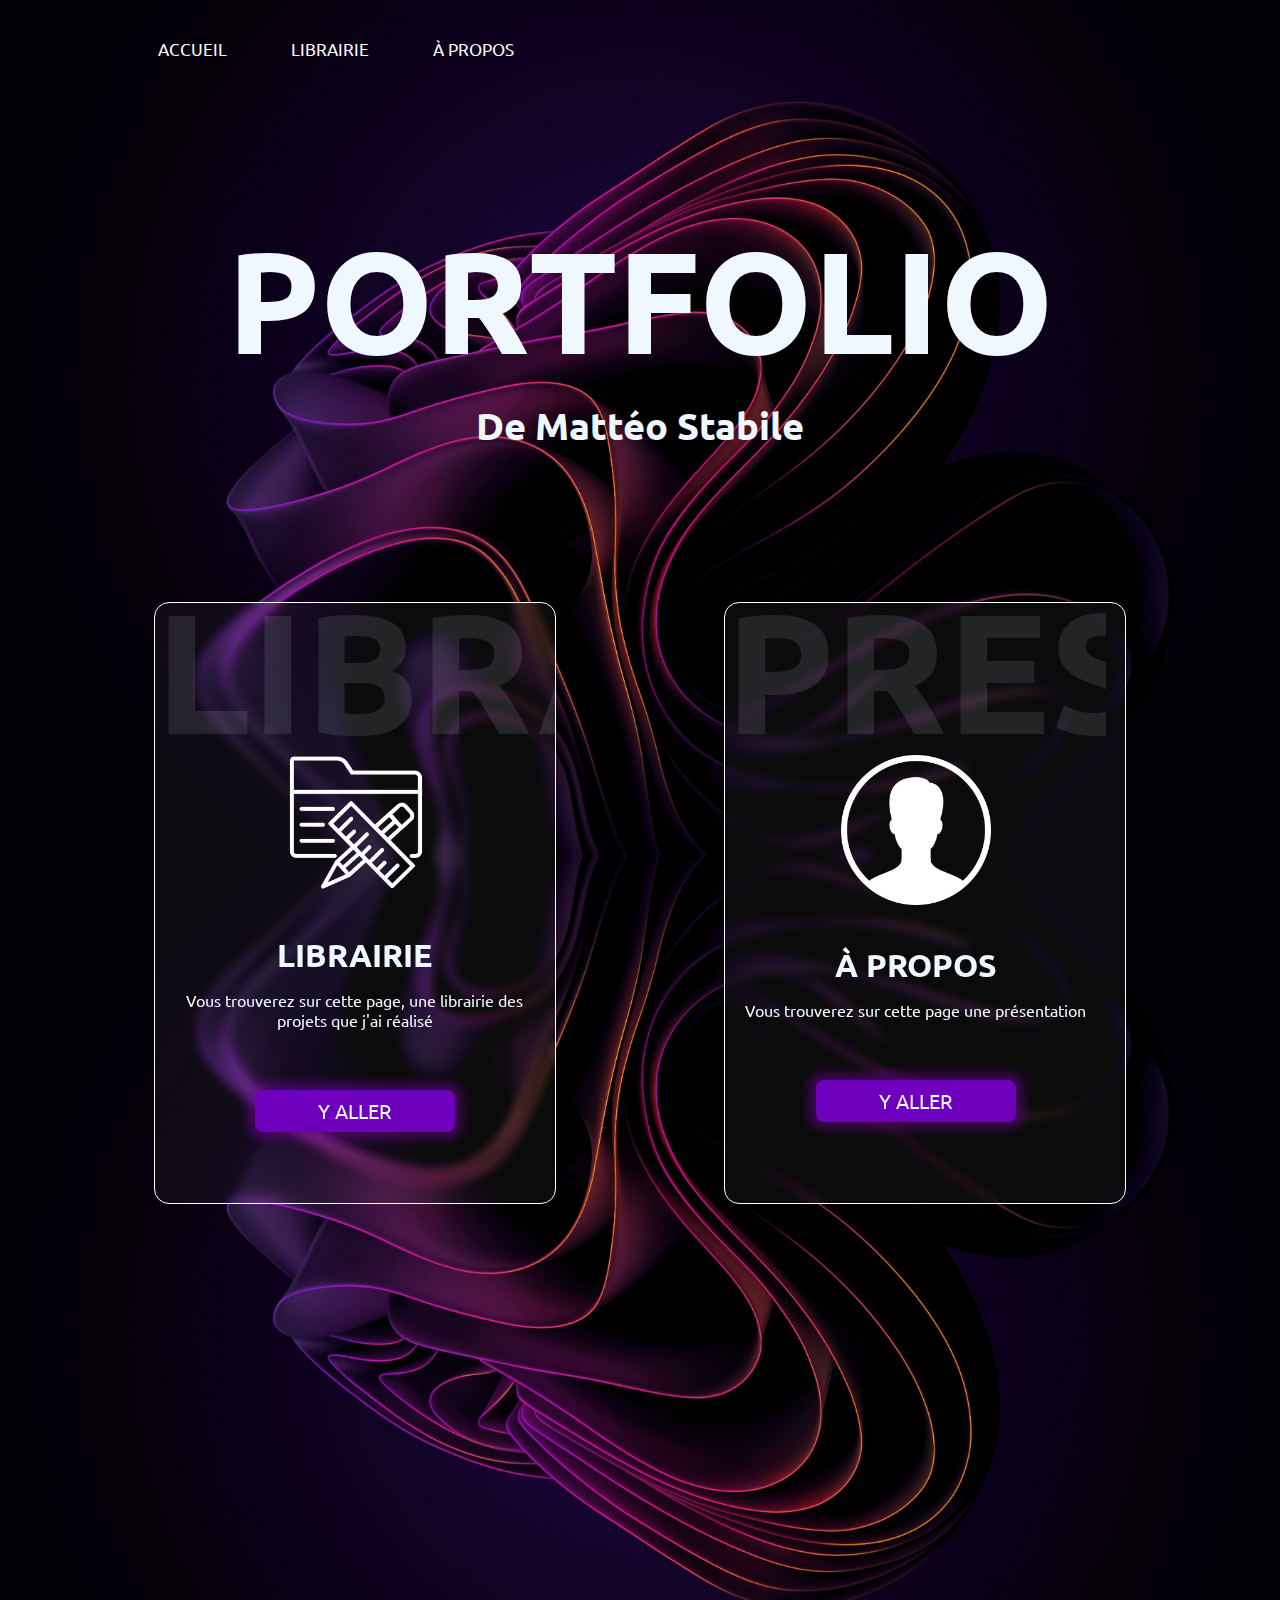
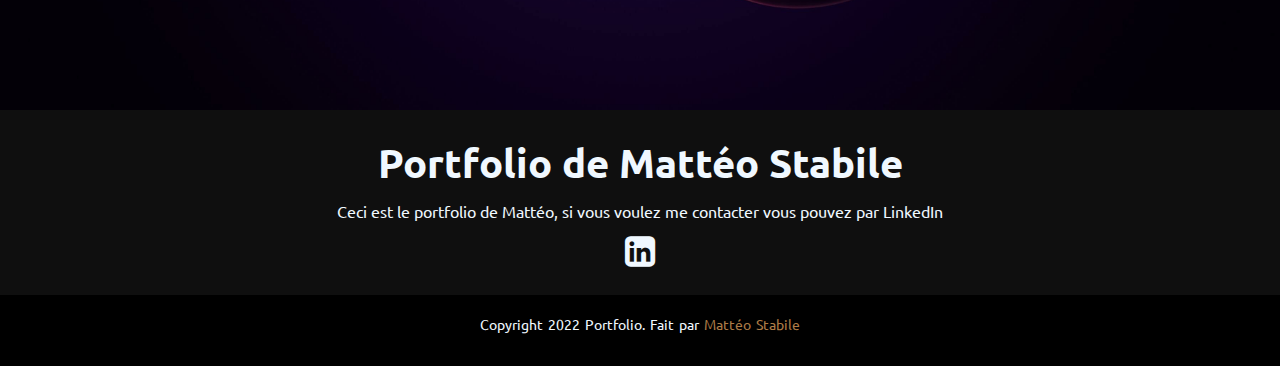
<file: STABILE_Mattéo_G9_Portfolio/index.html>
<!DOCTYPE html>
<html lang="fr">
<head>
    <meta charset="UTF-8">
    <meta http-equiv="X-UA-Compatible" content="IE=edge">
    <meta name="viewport" content="width=device-width, initial-scale=1.0">
    <link rel="stylesheet" href="css/style.css">
    <link href="https://fonts.googleapis.com/css2?family=Ubuntu&display=swap" rel="stylesheet">
    <link rel="stylesheet" href="https://fonts.googleapis.com/css2?family=Material+Symbols+Outlined:opsz,wght,FILL,GRAD@48,400,0,0" />
    <link rel="stylesheet" href="https://stackpath.bootstrapcdn.com/font-awesome/4.7.0/css/font-awesome.min.css">
    <title>Portfolio</title>
</head>
<body>

    <!-- Header -->
    <div class="header">
        <div class="navbar">
            <ul>
                <li><a href="index.html">Accueil</a></li>
                <li><a href="librairie.html">Librairie</a></li>
                <li><a href="apropos.html">à propos</a></li>
            </ul>
        </div>
        <div class="titre">
            <h1 class="titre">Portfolio</h1>
            <h2 class="sous-titre">De Mattéo Stabile</h2>

        </div>
        <!--Catégories-->
        <div class="carte">
            <div class="carte-projet">
                <div class="contenu-projet">
                    <img src="images/project.png" alt="Projet icon">
                    <h1>Librairie</h1>
                    <p>Vous trouverez sur cette page, une librairie des projets que j'ai réalisé</p>
                    <a href="librairie.html">y aller</a>
                </div>
            </div>
            <div class="carte-librairie">
                <div class="contenu-librairie">
                    <img src="images/profil.jpg" alt="Présentation">
                    <h1>à propos</h1>
                    <p>Vous trouverez sur cette page une présentation</p>
                    <a href="apropos.html">y aller</a>
                </div>
            </div>
        </div>
    </div>




        <!-- Footer -->
        <footer>
            <div class="footer-contenu">
                <h3>Portfolio de Mattéo Stabile</h3>
                <p>Ceci est le portfolio de Mattéo, si vous voulez me contacter vous pouvez par
                    LinkedIn
                </p>
                <ul class="reseaux">
                    <li><a href="https://www.linkedin.com/in/matt%C3%A9o-stabile-8484b324b/">
                        <i class="fa fa-linkedin-square"></i></a></li>
                </ul>
            </div>
            <div class="footer-bas">
                <p>Copyright 2022 Portfolio. Fait par <span>Mattéo Stabile</span></p>
            </div>
        </footer>
        
</body>
</html>
</file>
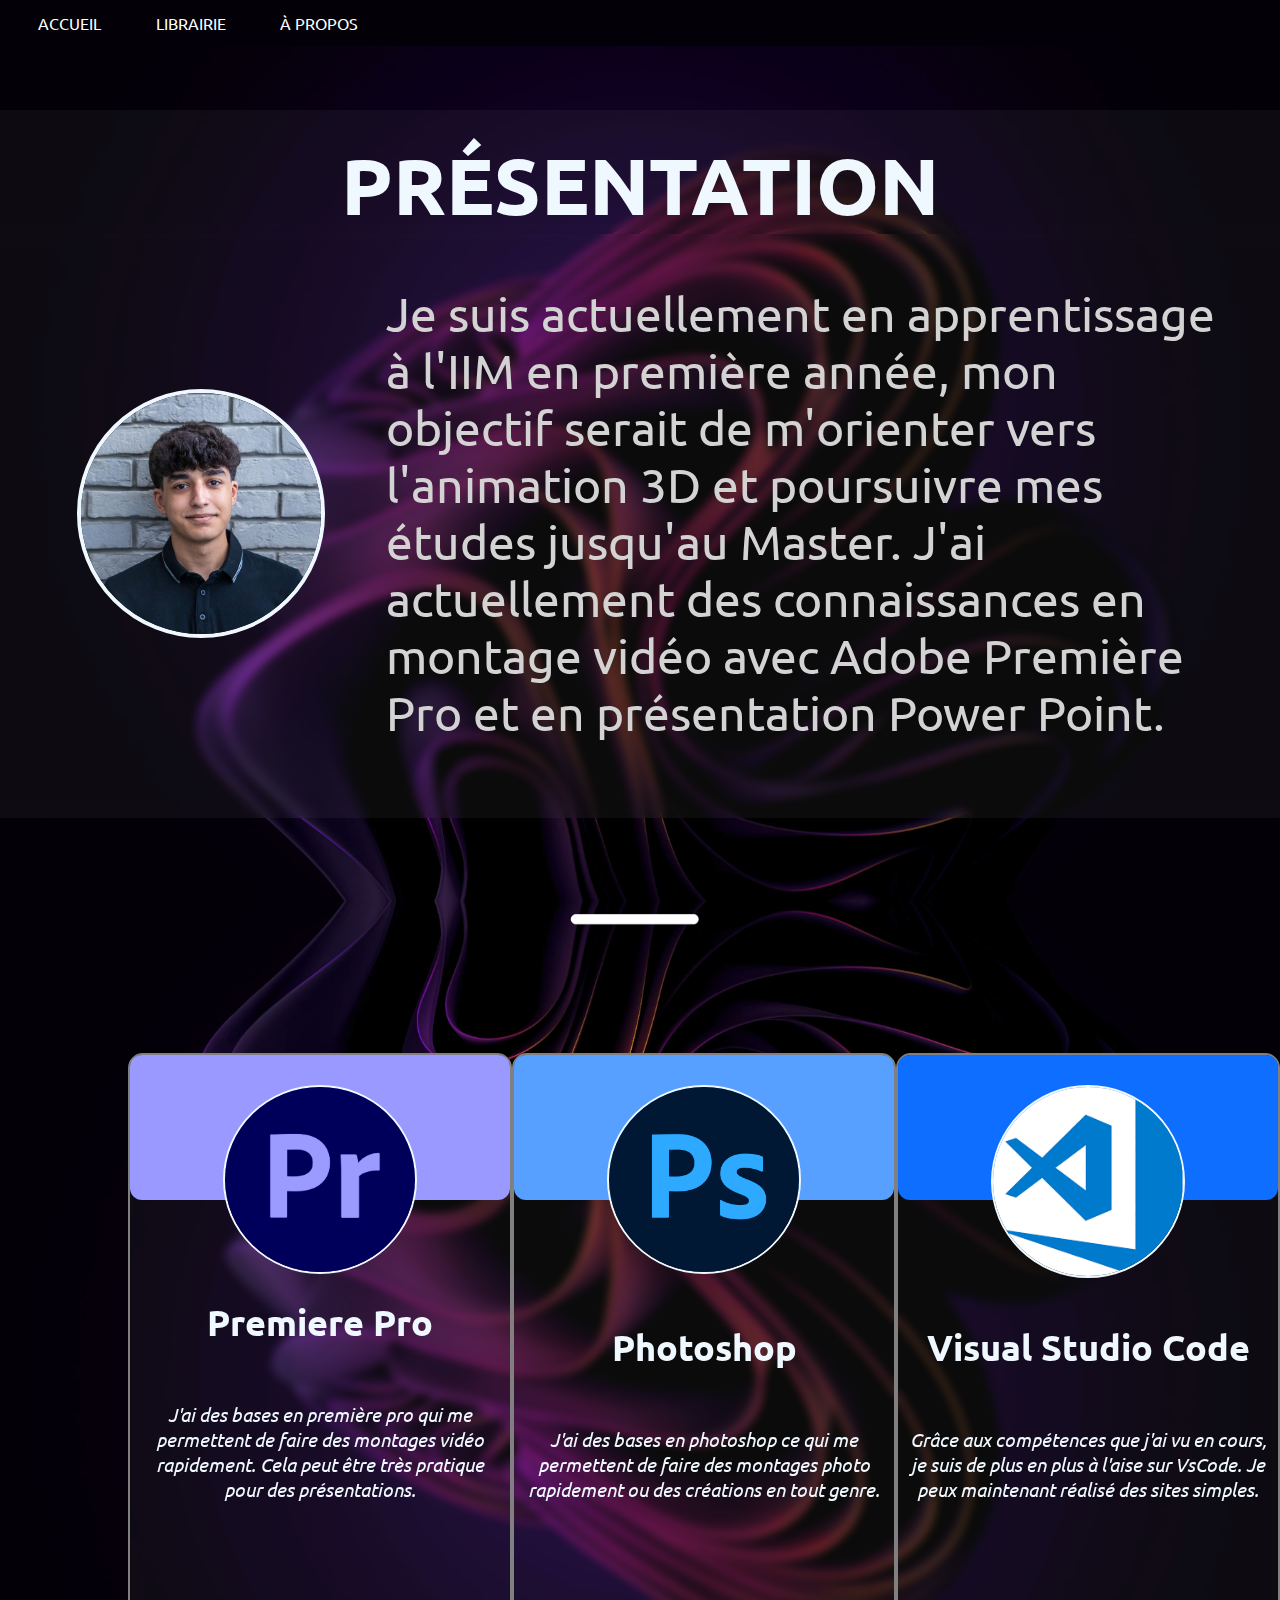
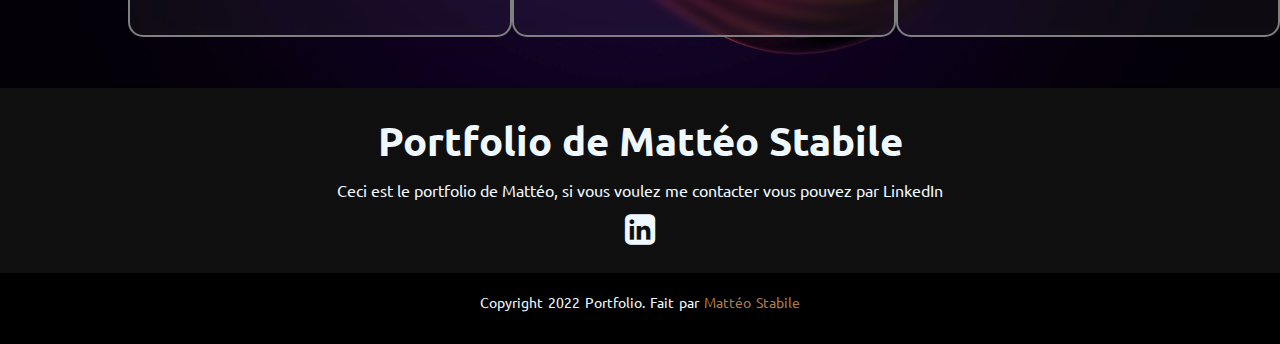
<file: STABILE_Mattéo_G9_Portfolio/apropos.html>
<!DOCTYPE html>
<html lang="fr">
<head>
    <meta charset="UTF-8">
    <meta http-equiv="X-UA-Compatible" content="IE=edge">
    <meta name="viewport" content="width=device-width, initial-scale=1.0">
    <link href="https://fonts.googleapis.com/css2?family=Ubuntu&display=swap" rel="stylesheet">
    <link rel="stylesheet" href="https://fonts.googleapis.com/css2?family=Material+Symbols+Outlined:opsz,wght,FILL,GRAD@48,400,0,0" />
    <link rel="stylesheet" href="https://stackpath.bootstrapcdn.com/font-awesome/4.7.0/css/font-awesome.min.css">
    <title>A propos</title>
    <link rel="stylesheet" href="css/apro-style.css">
</head>
<body>
    <!--Navbar-->
    <header class="header-lib">
        <nav class="lib-nav">
            <a href="index.html">Accueil</a>
            <a href="librairie.html">librairie</a>
            <a href="apropos.html">à propos</a>
        </nav>
    </header>

    <!-- Présentation -->
    <div class="header">
        <div class="blank">
            
        </div>
        <section class="presentation-titre">
            <h1>présentation</h1>
        </section>
        <div class="presentation">
            <img src="images/Groupe9-52.jpg" alt="Photo">
            <p class="description">Je suis actuellement en apprentissage à l'IIM en première année,
                mon objectif serait de m'orienter vers l'animation 3D et poursuivre mes études jusqu'au Master.
                J'ai actuellement des connaissances en montage vidéo avec Adobe Première Pro et en présentation Power Point.</p>
        </div>

        <!-- Cartes -->
        <div class="image-barre">
            <img src="images/barre.png" alt="barre">
        </div>
        <div class="flex-carte">
            <div class="container">
                <div class="cartes">
                    <div class="haut-de-carte-premiere">
                        <img src="images/premierepro.png" alt="Premiere Pro">
                    </div>
                    <div class="carte-info">
                        <h2 class="titre-carte">Premiere Pro</h2>
                        <p>J'ai des bases en première pro qui me permettent de faire des montages vidéo rapidement. Cela peut être très pratique pour des présentations.</p>
                    </div>
                    
                </div>
            </div>
            <div class="container">
                <div class="cartes">
                    <div class="haut-de-carte-photo">
                        <img src="images/photoshop.png" alt="Premiere Pro">
                    </div>
                    <div class="carte-info">
                        <h2 class="titre-carte">Photoshop</h2>
                        <p>J'ai des bases en photoshop ce qui me permettent de faire des montages photo rapidement ou des créations en tout genre. </p>
                    </div>
                    
                </div>
            </div>
            <div class="container">
                <div class="cartes">
                    <div class="haut-de-carte-vscode">
                        <img src="images/images.png" alt="VsCode">
                    </div>
                    <div class="carte-info">
                        <h2 class="titre-carte">Visual Studio Code</h2>
                        <p>Grâce aux compétences que j'ai vu en cours, je suis de plus en plus à l'aise sur VsCode. Je peux maintenant réalisé des sites simples. </p>
                    </div>
                    
                </div>
            </div>    
        </div>

        <!-- Footer -->
        <footer>
            <div class="footer-contenu">
                <h3>Portfolio de Mattéo Stabile</h3>
                <p>Ceci est le portfolio de Mattéo, si vous voulez me contacter vous pouvez par
                    LinkedIn
                </p>
                <ul class="reseaux">
                    <li><a href="https://www.linkedin.com/in/matt%C3%A9o-stabile-8484b324b/">
                        <i class="fa fa-linkedin-square"></i></a></li>
                </ul>
            </div>
            <div class="footer-bas">
                <p>Copyright 2022 Portfolio. Fait par <span>Mattéo Stabile</span></p>
            </div>
        </footer>
        </div>
    </div>
    
</body>
</html>
</file>
<file: STABILE_Mattéo_G9_Portfolio/css/style.css>
@import url(container/banner.css);
@import url(container/nav.css);
@import url(container/bouton.css);
@import url(container/footer.css);

*{
    margin : 0;
    padding: 0;
    font-family: "Ubuntu", cursive ;
    color: aliceblue;
}

body{
    margin: 0 auto;
    background-color: #030007;
}


@media only screen and (max-width: 700px) {
    .carte{
        flex-direction: column;
        align-items: center;
        height: 80%;
    } 
    .titre h2{
        font-size: 50%;
    }
    .titre h1{
        font-size: 200%;
    }
    .header{
        height: 200vh;
    }
}
</file>
<file: STABILE_Mattéo_G9_Portfolio/css/apro-style.css>
@import url(container/apro-navbar.css);
@import url(container/apro-presentation.css);
@import url(container/apro-cartes.css);
@import url(container/apro-barre.css);
@import url(container/footer.css);
@import url(container/banner.css);
*{
    margin : 0;
    padding: 0;
    font-family: "Ubuntu", cursive ;
    color: aliceblue;
}

body{
    margin: 0 auto;
    background-color: #030007;
}

@media only screen and (max-width: 700px) {
    .presentation{
        display: flex;
        justify-content: space-around;
        flex-direction: column;
    }   
    .presentation img{
        width: 40%;
    }
    .presentation-titre h1{
        font-size: 350%;

    }
    .presentation p{
        padding-top: 5%;
        font-size: 80%;
        text-align: center;
    }
    .flex-carte{
        flex-direction: column;
    }

    .lib-nav {
        width: 80%;
        padding-top: 3%;
        padding-left: 6%;
    }

}
</file>
